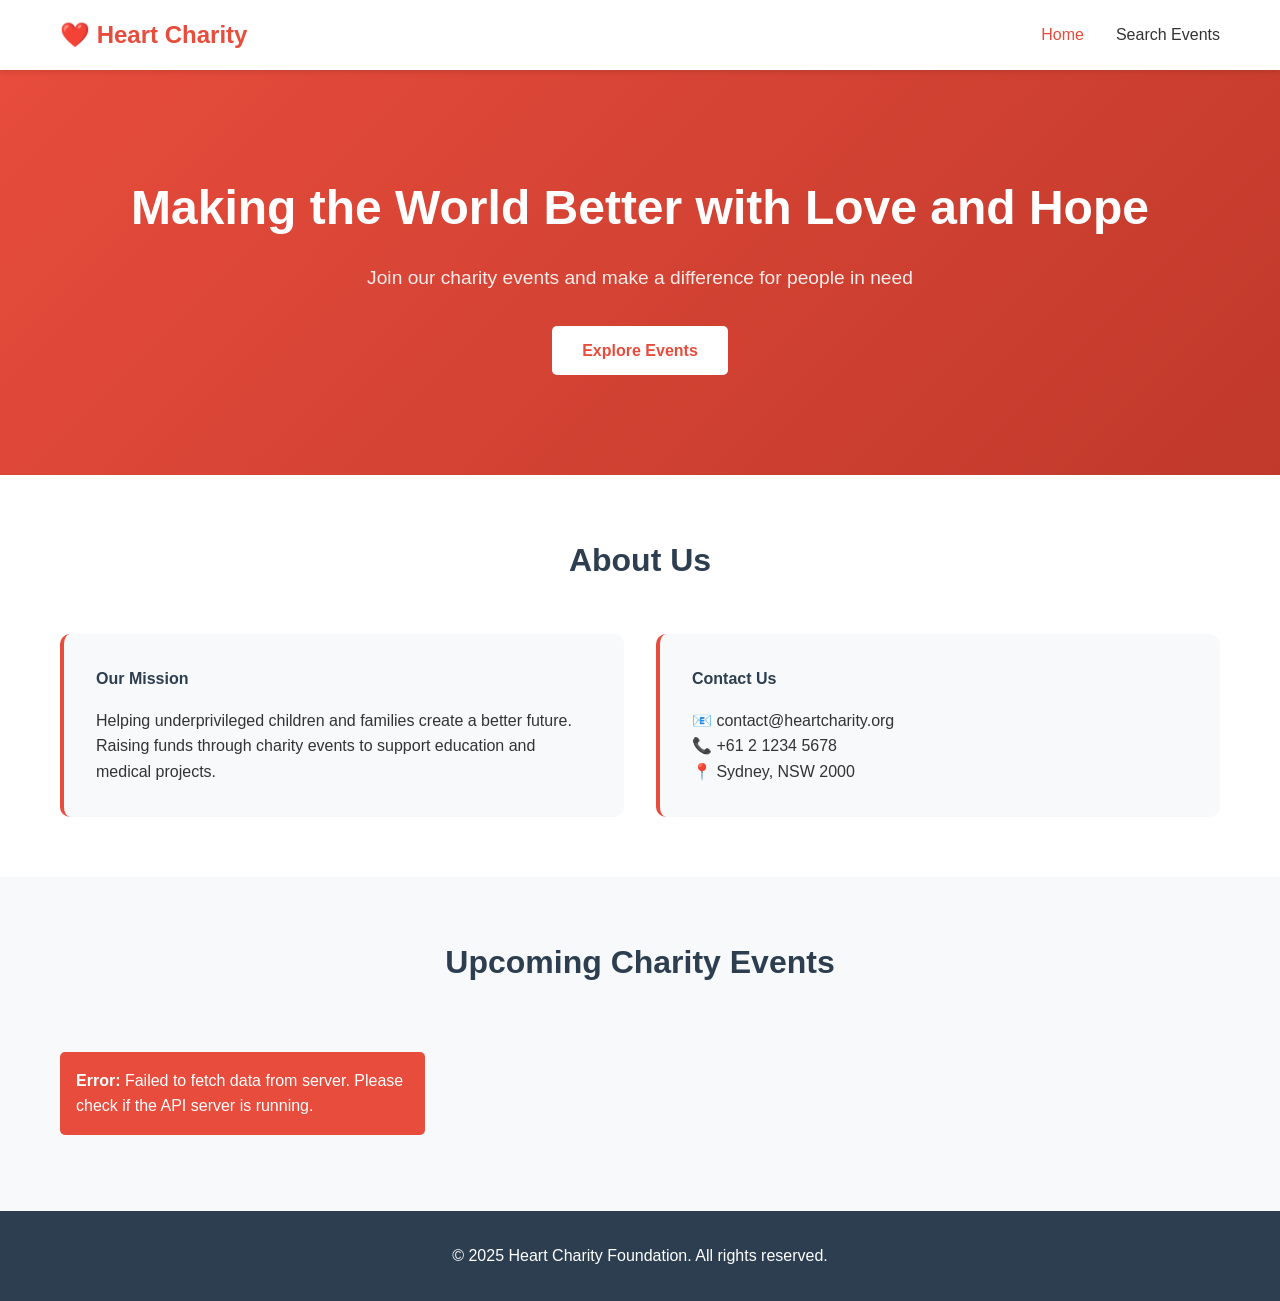
<file: charity-events-project/client/index.html>
<!DOCTYPE html>
<html lang="en">
<head>
    <meta charset="UTF-8">
    <meta name="viewport" content="width=device-width, initial-scale=1.0">
    <title>Heart Charity - Home</title>
    <link rel="stylesheet" href="css/style.css">
</head>
<body>
    <!-- Navigation -->
    <nav class="navbar">
        <div class="nav-container">
            <h1 class="nav-logo">❤️ Heart Charity</h1>
            <ul class="nav-menu">
                <li><a href="index.html" class="nav-link active">Home</a></li>
                <li><a href="search.html" class="nav-link">Search Events</a></li>
            </ul>
        </div>
    </nav>

    <!-- Main Content -->
    <main class="main-content">
        <!-- Hero Section -->
        <section class="hero">
            <div class="hero-content">
                <h2>Making the World Better with Love and Hope</h2>
                <p>Join our charity events and make a difference for people in need</p>
                <a href="search.html" class="cta-button">Explore Events</a>
            </div>
        </section>

        <!-- Organization Info -->
        <section class="organization-info">
            <div class="container">
                <h3>About Us</h3>
                <div class="info-grid">
                    <div class="info-card">
                        <h4>Our Mission</h4>
                        <p>Helping underprivileged children and families create a better future. Raising funds through charity events to support education and medical projects.</p>
                    </div>
                    <div class="info-card">
                        <h4>Contact Us</h4>
                        <p>📧 contact@heartcharity.org<br>
                           📞 +61 2 1234 5678<br>
                           📍 Sydney, NSW 2000</p>
                    </div>
                </div>
            </div>
        </section>

        <!-- Events List -->
        <section class="events-section">
            <div class="container">
                <h3>Upcoming Charity Events</h3>
                <div id="events-container" class="events-grid">
                    <!-- Dynamically loaded event cards -->
                    <div class="loading">Loading events...</div>
                </div>
            </div>
        </section>
    </main>

    <!-- Footer -->
    <footer class="footer">
        <div class="container">
            <p>&copy; 2025 Heart Charity Foundation. All rights reserved.</p>
        </div>
    </footer>

    <script src="js/app.js"></script>
    <script src="js/home.js"></script>
</body>
</html>
</file>
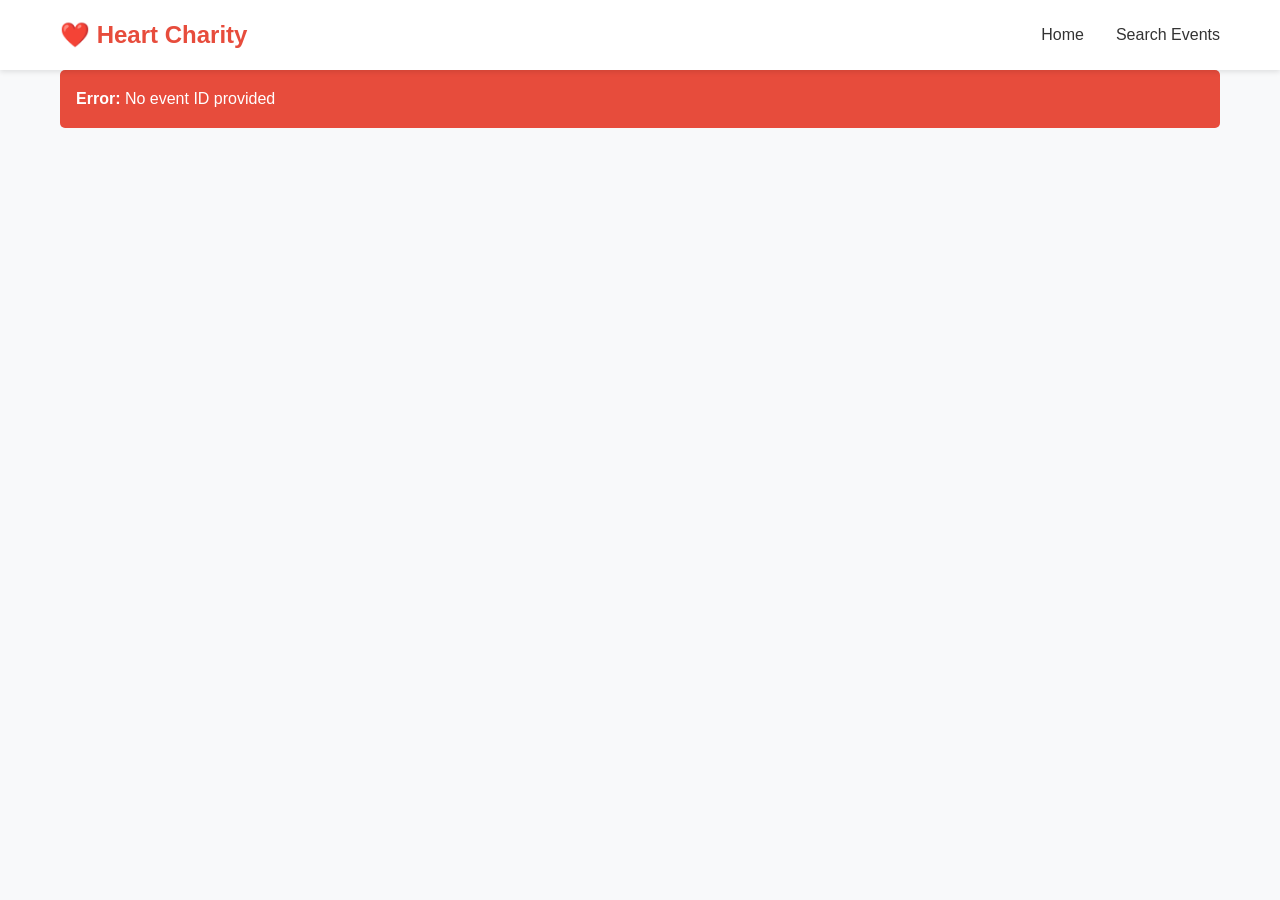
<file: charity-events-project/client/event-details.html>
<!DOCTYPE html>
<html lang="en">
<head>
    <meta charset="UTF-8">
    <meta name="viewport" content="width=device-width, initial-scale=1.0">
    <title>Event Details - Heart Charity</title>
    <link rel="stylesheet" href="css/style.css">
</head>
<body>
    <!-- Navigation -->
    <nav class="navbar">
        <div class="nav-container">
            <h1 class="nav-logo">❤️ Heart Charity</h1>
            <ul class="nav-menu">
                <li><a href="index.html" class="nav-link">Home</a></li>
                <li><a href="search.html" class="nav-link">Search Events</a></li>
            </ul>
        </div>
    </nav>

    <!-- Event Details Content -->
    <main class="main-content">
        <div class="container">
            <div id="event-details-container">
                <div class="loading">Loading event details...</div>
            </div>
        </div>
    </main>

    <!-- Register Modal -->
    <div id="register-modal" class="modal" style="display: none;">
        <div class="modal-content">
            <span class="close-button">&times;</span>
            <h3>Registration</h3>
            <p>This feature is currently under construction.</p>
            <button id="close-modal" class="modal-button">OK</button>
        </div>
    </div>

    <script src="js/app.js"></script>
    <script src="js/event-details.js"></script>
</body>
</html>
</file>
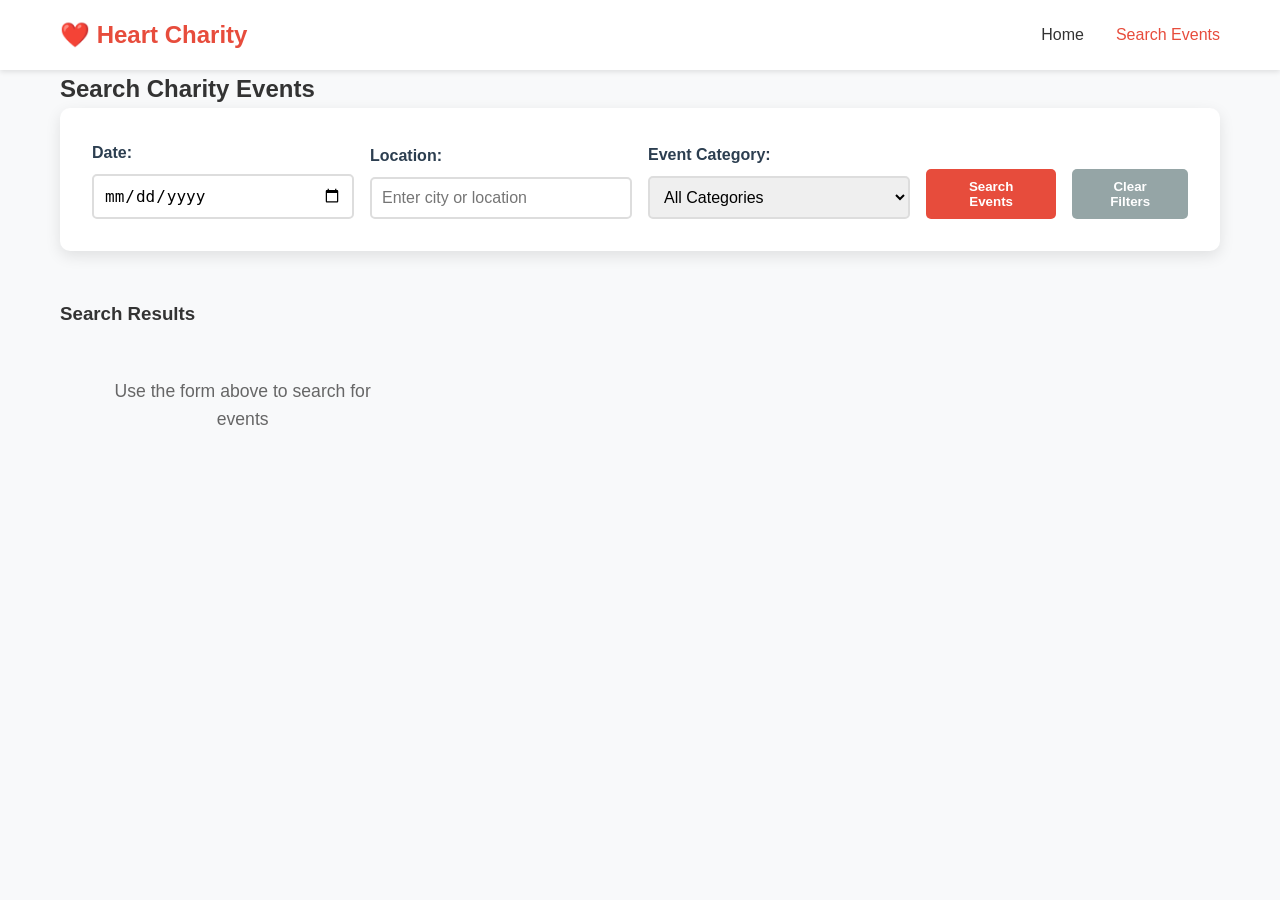
<file: charity-events-project/client/search.html>
<!DOCTYPE html>
<html lang="en">
<head>
    <meta charset="UTF-8">
    <meta name="viewport" content="width=device-width, initial-scale=1.0">
    <title>Search Events - Heart Charity</title>
    <link rel="stylesheet" href="css/style.css">
</head>
<body>
    <!-- Navigation -->
    <nav class="navbar">
        <div class="nav-container">
            <h1 class="nav-logo">❤️ Heart Charity</h1>
            <ul class="nav-menu">
                <li><a href="index.html" class="nav-link">Home</a></li>
                <li><a href="search.html" class="nav-link active">Search Events</a></li>
            </ul>
        </div>
    </nav>

    <!-- Search Page Content -->
    <main class="main-content">
        <div class="container">
            <h2>Search Charity Events</h2>
            
            <!-- Search Form -->
            <div class="search-form-container">
                <form id="search-form" class="search-form">
                    <div class="form-group">
                        <label for="date">Date:</label>
                        <input type="date" id="date" name="date">
                    </div>
                    
                    <div class="form-group">
                        <label for="location">Location:</label>
                        <input type="text" id="location" name="location" placeholder="Enter city or location">
                    </div>
                    
                    <div class="form-group">
                        <label for="category">Event Category:</label>
                        <select id="category" name="category">
                            <option value="">All Categories</option>
                            <!-- Categories will be loaded dynamically -->
                        </select>
                    </div>
                    
                    <div class="form-actions">
                        <button type="submit" class="search-button">Search Events</button>
                        <button type="button" id="clear-filters" class="clear-button">Clear Filters</button>
                    </div>
                </form>
            </div>

            <!-- Search Results -->
            <div class="search-results">
                <h3>Search Results</h3>
                <div id="results-container" class="events-grid">
                    <div class="no-results">Use the form above to search for events</div>
                </div>
                <div id="error-message" class="error-message" style="display: none;"></div>
            </div>
        </div>
    </main>

    <script src="js/app.js"></script>
    <script src="js/search.js"></script>
</body>
</html>
</file>
<file: charity-events-project/client/css/style.css>
/* Reset and Base Styles */
* {
    margin: 0;
    padding: 0;
    box-sizing: border-box;
}

body {
    font-family: 'Arial', sans-serif;
    line-height: 1.6;
    color: #333;
    background-color: #f8f9fa;
}

.container {
    max-width: 1200px;
    margin: 0 auto;
    padding: 0 20px;
}

/* Navigation */
.navbar {
    background: #fff;
    box-shadow: 0 2px 5px rgba(0,0,0,0.1);
    position: fixed;
    width: 100%;
    top: 0;
    z-index: 1000;
}

.nav-container {
    max-width: 1200px;
    margin: 0 auto;
    padding: 0 20px;
    display: flex;
    justify-content: space-between;
    align-items: center;
    height: 70px;
}

.nav-logo {
    color: #e74c3c;
    font-size: 1.5rem;
}

.nav-menu {
    display: flex;
    list-style: none;
    gap: 2rem;
}

.nav-link {
    text-decoration: none;
    color: #333;
    font-weight: 500;
    transition: color 0.3s;
}

.nav-link.active,
.nav-link:hover {
    color: #e74c3c;
}

/* Main Content */
.main-content {
    margin-top: 70px;
    min-height: calc(100vh - 140px);
}

/* Hero Section */
.hero {
    background: linear-gradient(135deg, #e74c3c, #c0392b);
    color: white;
    padding: 100px 0;
    text-align: center;
}

.hero-content h2 {
    font-size: 3rem;
    margin-bottom: 1rem;
}

.hero-content p {
    font-size: 1.2rem;
    margin-bottom: 2rem;
    opacity: 0.9;
}

.cta-button {
    display: inline-block;
    background: white;
    color: #e74c3c;
    padding: 12px 30px;
    text-decoration: none;
    border-radius: 5px;
    font-weight: bold;
    transition: transform 0.3s;
}

.cta-button:hover {
    transform: translateY(-2px);
}

/* Organization Info */
.organization-info {
    padding: 60px 0;
    background: white;
}

.organization-info h3 {
    text-align: center;
    margin-bottom: 3rem;
    font-size: 2rem;
    color: #2c3e50;
}

.info-grid {
    display: grid;
    grid-template-columns: repeat(auto-fit, minmax(300px, 1fr));
    gap: 2rem;
}

.info-card {
    background: #f8f9fa;
    padding: 2rem;
    border-radius: 10px;
    border-left: 4px solid #e74c3c;
}

.info-card h4 {
    color: #2c3e50;
    margin-bottom: 1rem;
}

/* Events Section */
.events-section {
    padding: 60px 0;
    background: #f8f9fa;
}

.events-section h3 {
    text-align: center;
    margin-bottom: 3rem;
    font-size: 2rem;
    color: #2c3e50;
}

.events-grid {
    display: grid;
    grid-template-columns: repeat(auto-fill, minmax(350px, 1fr));
    gap: 2rem;
}

.event-card {
    background: white;
    border-radius: 10px;
    overflow: hidden;
    box-shadow: 0 5px 15px rgba(0,0,0,0.1);
    transition: transform 0.3s;
}

.event-card:hover {
    transform: translateY(-5px);
}

.event-image {
    width: 100%;
    height: 200px;
    background: #ddd;
    display: flex;
    align-items: center;
    justify-content: center;
    color: #666;
}

.event-content {
    padding: 1.5rem;
}

.event-title {
    font-size: 1.3rem;
    color: #2c3e50;
    margin-bottom: 0.5rem;
}

.event-meta {
    color: #666;
    font-size: 0.9rem;
    margin-bottom: 1rem;
}

.event-description {
    color: #555;
    margin-bottom: 1rem;
    display: -webkit-box;
    -webkit-line-clamp: 3;
    -webkit-box-orient: vertical;
    line-clamp: 3; /* Standard property */
    overflow: hidden;
}

.event-price {
    font-weight: bold;
    color: #e74c3c;
    margin-bottom: 1rem;
}

.view-details-btn {
    background: #e74c3c;
    color: white;
    border: none;
    padding: 10px 20px;
    border-radius: 5px;
    cursor: pointer;
    width: 100%;
    font-weight: bold;
    transition: background 0.3s;
}

.view-details-btn:hover {
    background: #c0392b;
}

/* Search Form */
.search-form-container {
    background: white;
    padding: 2rem;
    border-radius: 10px;
    box-shadow: 0 5px 15px rgba(0,0,0,0.1);
    margin-bottom: 3rem;
}

.search-form {
    display: grid;
    grid-template-columns: repeat(auto-fit, minmax(200px, 1fr));
    gap: 1rem;
    align-items: end;
}

.form-group {
    display: flex;
    flex-direction: column;
}

.form-group label {
    margin-bottom: 0.5rem;
    font-weight: bold;
    color: #2c3e50;
}

.form-group input,
.form-group select {
    padding: 10px;
    border: 2px solid #ddd;
    border-radius: 5px;
    font-size: 1rem;
}

.form-group input:focus,
.form-group select:focus {
    outline: none;
    border-color: #e74c3c;
}

.form-actions {
    display: flex;
    gap: 1rem;
}

.search-button,
.clear-button {
    padding: 10px 20px;
    border: none;
    border-radius: 5px;
    cursor: pointer;
    font-weight: bold;
    transition: background 0.3s;
}

.search-button {
    background: #e74c3c;
    color: white;
}

.search-button:hover {
    background: #c0392b;
}

.clear-button {
    background: #95a5a6;
    color: white;
}

.clear-button:hover {
    background: #7f8c8d;
}

/* Event Details */
.event-details {
    background: white;
    padding: 2rem;
    border-radius: 10px;
    box-shadow: 0 5px 15px rgba(0,0,0,0.1);
}

.event-header {
    text-align: center;
    margin-bottom: 2rem;
    padding-bottom: 2rem;
    border-bottom: 2px solid #f8f9fa;
}

.event-header h2 {
    color: #2c3e50;
    font-size: 2.5rem;
    margin-bottom: 1rem;
}

.event-meta-details {
    color: #666;
    font-size: 1.1rem;
}

.event-body {
    display: grid;
    grid-template-columns: 2fr 1fr;
    gap: 3rem;
}

.event-description-full {
    line-height: 1.8;
    color: #555;
}

.event-info-sidebar {
    background: #f8f9fa;
    padding: 2rem;
    border-radius: 10px;
}

.info-item {
    margin-bottom: 1.5rem;
}

.info-item h4 {
    color: #2c3e50;
    margin-bottom: 0.5rem;
}

.progress-bar {
    background: #ecf0f1;
    border-radius: 10px;
    height: 20px;
    margin: 1rem 0;
    overflow: hidden;
}

.progress-fill {
    background: #e74c3c;
    height: 100%;
    border-radius: 10px;
    transition: width 0.3s;
}

.register-button {
    background: #27ae60;
    color: white;
    border: none;
    padding: 15px 30px;
    border-radius: 5px;
    cursor: pointer;
    font-size: 1.1rem;
    font-weight: bold;
    width: 100%;
    transition: background 0.3s;
}

.register-button:hover {
    background: #229954;
}

/* Modal */
.modal {
    position: fixed;
    top: 0;
    left: 0;
    width: 100%;
    height: 100%;
    background: rgba(0,0,0,0.5);
    display: flex;
    align-items: center;
    justify-content: center;
    z-index: 2000;
}

.modal-content {
    background: white;
    padding: 2rem;
    border-radius: 10px;
    max-width: 400px;
    width: 90%;
    text-align: center;
    position: relative;
}

.close-button {
    position: absolute;
    top: 10px;
    right: 15px;
    font-size: 1.5rem;
    cursor: pointer;
}

.modal-button {
    background: #e74c3c;
    color: white;
    border: none;
    padding: 10px 20px;
    border-radius: 5px;
    cursor: pointer;
    margin-top: 1rem;
}

/* Messages */
.loading,
.no-results {
    text-align: center;
    padding: 3rem;
    color: #666;
    font-size: 1.1rem;
}

.error-message {
    background: #e74c3c;
    color: white;
    padding: 1rem;
    border-radius: 5px;
    margin: 1rem 0;
}

/* Footer */
.footer {
    background: #2c3e50;
    color: white;
    text-align: center;
    padding: 2rem 0;
}

/* Responsive Design */
@media (max-width: 768px) {
    .nav-container {
        flex-direction: column;
        height: auto;
        padding: 1rem;
    }
    
    .nav-menu {
        margin-top: 1rem;
    }
    
    .hero-content h2 {
        font-size: 2rem;
    }
    
    .events-grid {
        grid-template-columns: 1fr;
    }
    
    .search-form {
        grid-template-columns: 1fr;
    }
    
    .form-actions {
        flex-direction: column;
    }
    
    .event-body {
        grid-template-columns: 1fr;
    }
    
    .main-content {
        margin-top: 120px;
    }
}
</file>
